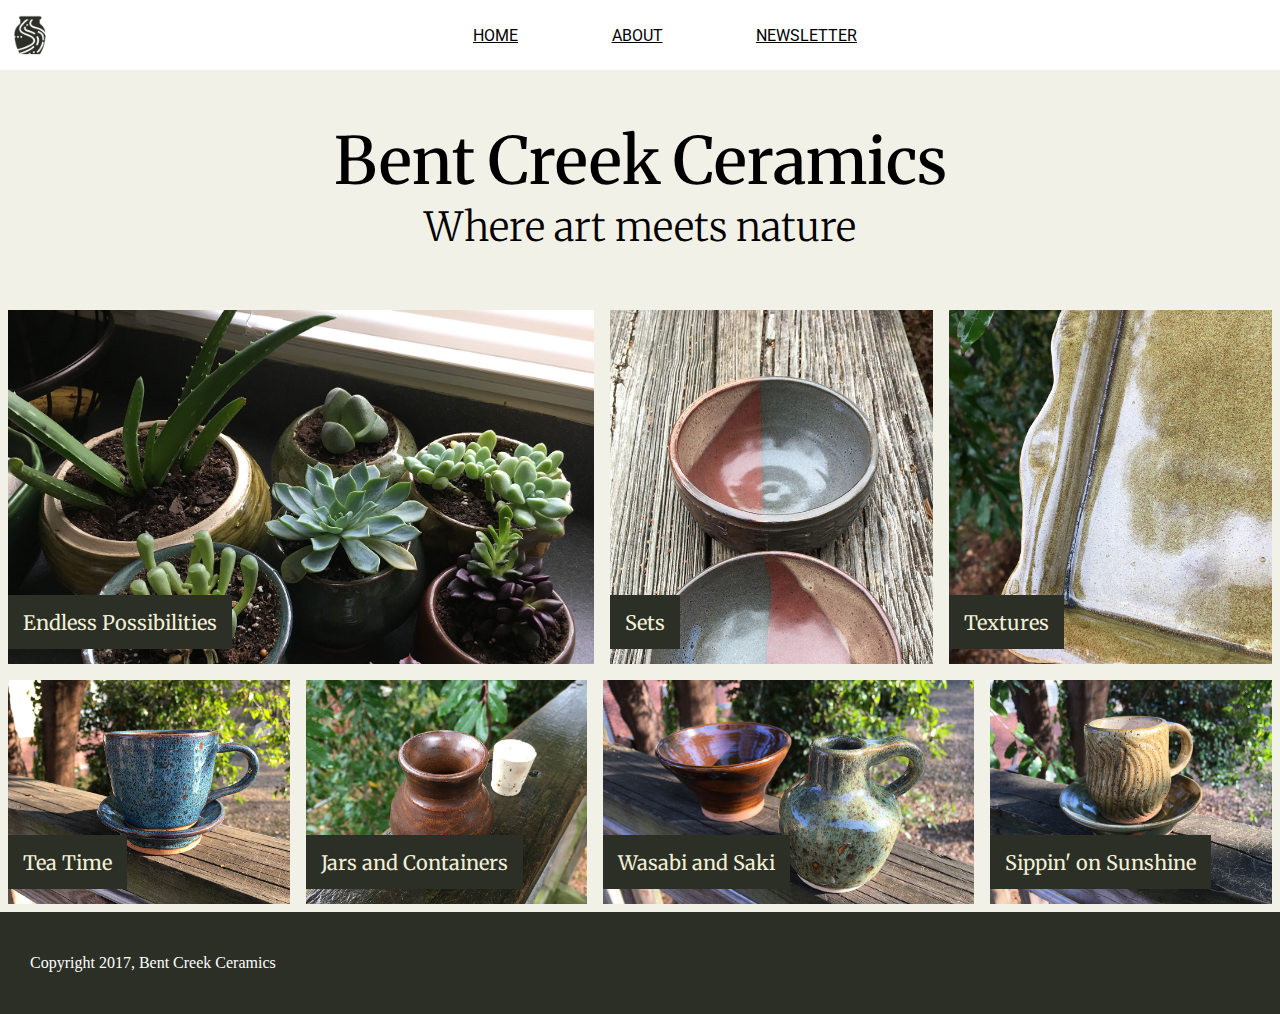
<file: index.html>
<!DOCTYPE html>
<html>
  <head>
    <meta charset="utf-8">
    <link href="https://fonts.googleapis.com/css?family=Merriweather:300,300i,400,400i,700|Roboto:300,300i,400,400i" rel="stylesheet">
    <link rel="stylesheet" href="styles.css">
    <title>Bent Creek Ceramics</title>
  </head>
  <body>

    <nav>
      <div class="logo"></div>
      <ul class="nav-row">
        <li class="nav-item"><a href="#">Home</a></li>
        <li class="nav-item"><a href="about/index.html">About</a></li>
        <li class="nav-item"><a href="newsletter/index.html">Newsletter</a></li>
      </ul>
    </nav>

    <main>
        <div class="welcome-text">
          <p class="large-welcome">Bent Creek Ceramics</p>
          <p class="small-welcome">Where art meets nature</p>
        </div>
        <ul class="home-images">
            <li class="title endless"><a href="#">Endless Possibilities</a></li>
            <li class="title sets"><a href="#">Sets</a></li>
            <li class="title textures"><a href="#">Textures</a></li>
        </ul>
        <ul class="home-images-2">
            <li class="title tea"><a href="#">Tea Time</a></li>
            <li class="title jars"><a href="#">Jars and Containers</a></li>
            <li class="title wasabi"><a href="#">Wasabi and Saki</a></li>
            <li class="title sunshine"><a href="#">Sippin' on Sunshine</a></li>
        </ul>
    </main>

    <footer>
      <span>Copyright 2017, Bent Creek Ceramics</span>
    </footer>

  </body>
</html>
</file>
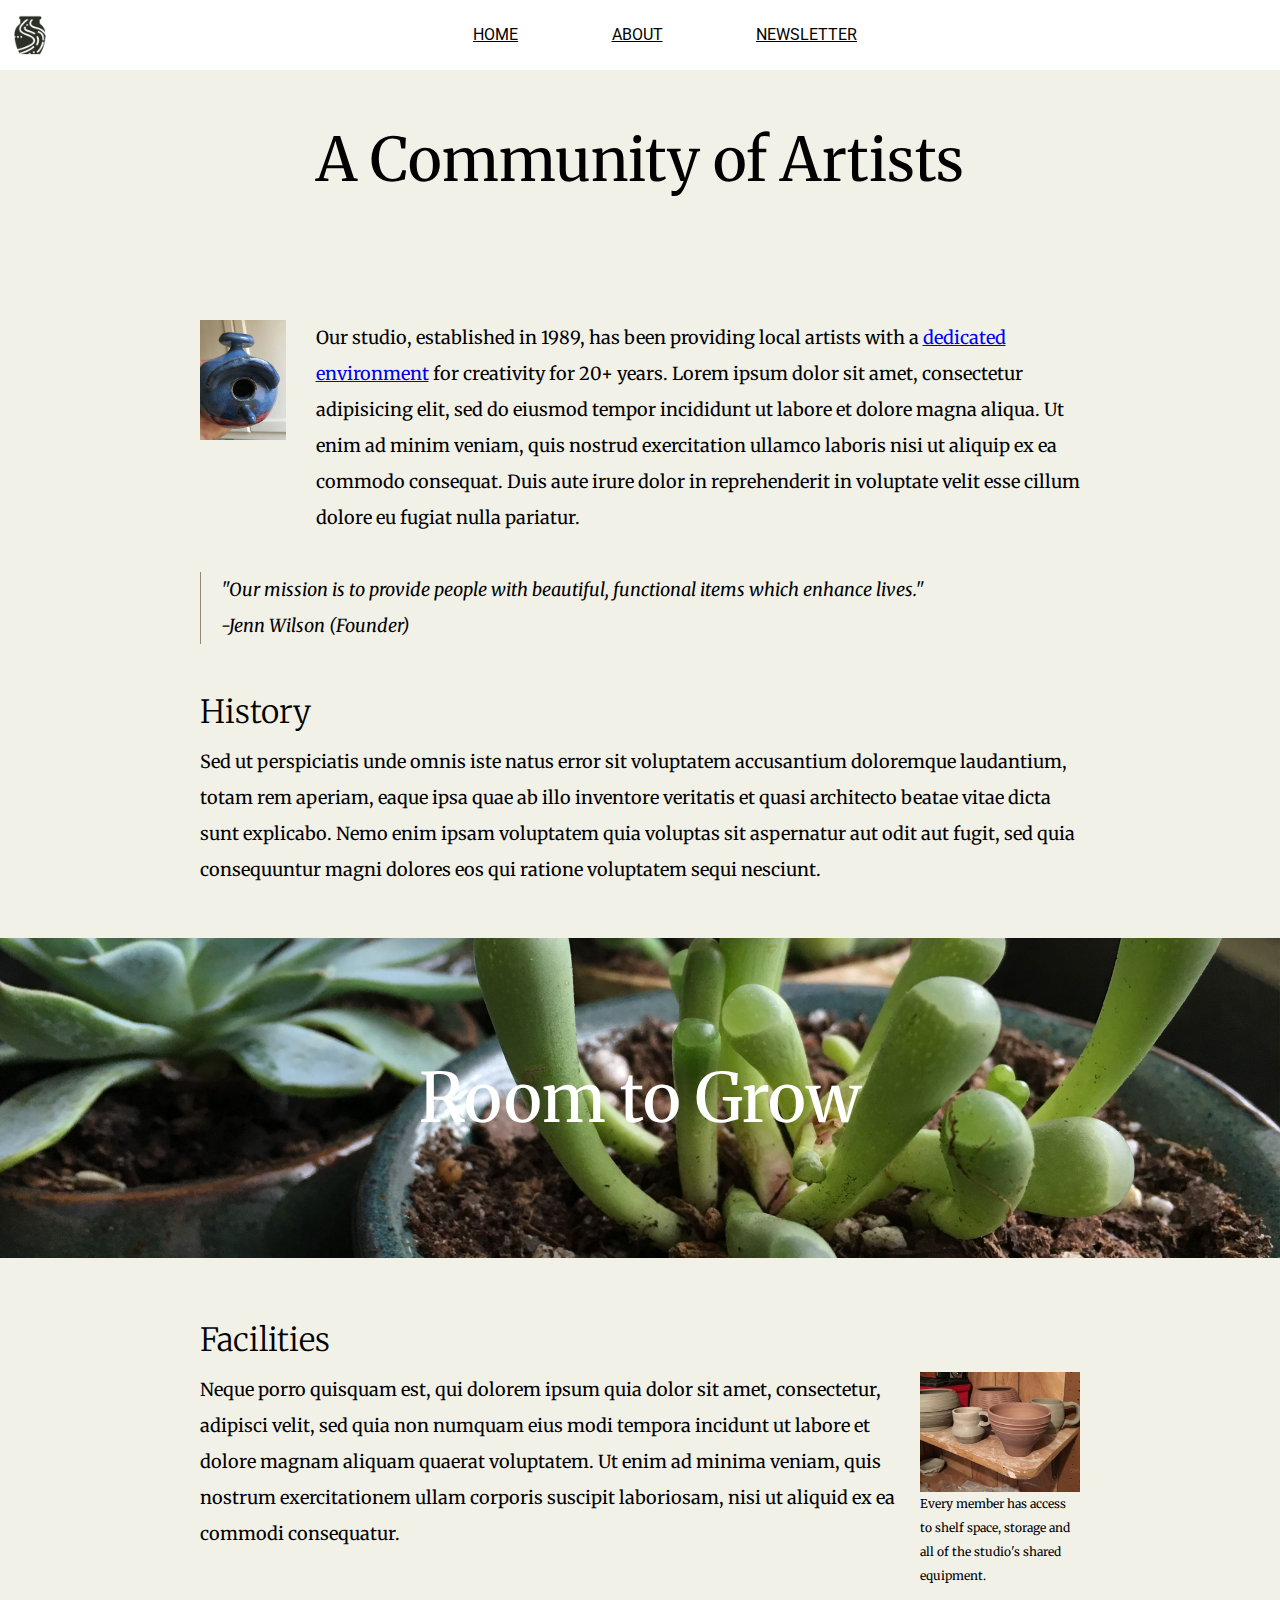
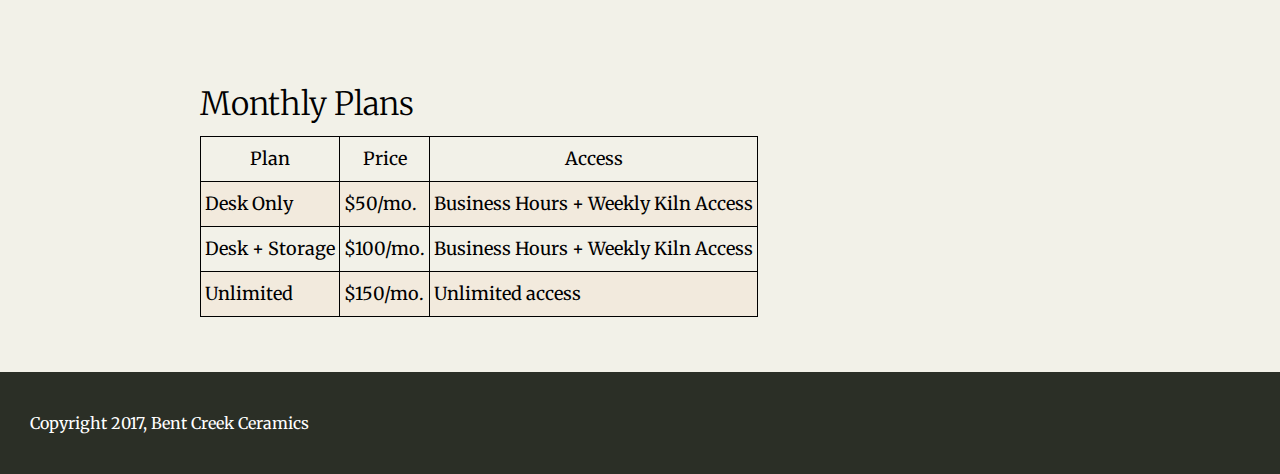
<file: about/index.html>
<!DOCTYPE html>
<html>
  <head>
    <meta charset="utf-8">
    <link href="https://fonts.googleapis.com/css?family=Merriweather:300,300i,400,400i,700|Roboto:300,300i,400,400i" rel="stylesheet">
    <link rel="stylesheet" href="styles.css">
    <title>About</title>
  </head>
  <body>

    <nav>
      <div class="logo"></div>
      <ul class="nav-row">
        <li class="nav-item"><a href="../index.html">Home</a></li>
        <li class="nav-item"><a href="#">About</a></li>
        <li class="nav-item"><a href="../newsletter/index.html">Newsletter</a></li>
      </ul>
    </nav>

    <main>
      <div class="heading-text">
        <p>A Community of Artists</p>
      </div>
      <div class="top-text">
        <div class="par-1">
          <div class="par-1-image"></div>
          <span>Our studio, established in 1989, has been providing local artists with a <a href="#facilities">dedicated environment</a> for creativity for 20+ years. Lorem ipsum dolor sit amet, consectetur adipisicing elit, sed do eiusmod tempor incididunt ut labore et dolore magna aliqua. Ut enim ad minim veniam, quis nostrud exercitation ullamco laboris nisi ut aliquip ex ea commodo consequat. Duis aute irure dolor in reprehenderit in voluptate velit esse cillum dolore eu fugiat nulla pariatur.</span>
        </div>
        <br>
        <div class="quote">
          <blockquote>
            "Our mission is to provide people with beautiful, functional items which enhance lives."<br>
            -Jenn Wilson (Founder)
          </blockquote>
        </div>
        <br>
        <p class="main-text">History</p>
        <div class="history">
          <p>Sed ut perspiciatis unde omnis iste natus error sit voluptatem accusantium doloremque laudantium, totam rem aperiam, eaque ipsa quae ab illo inventore veritatis et quasi architecto beatae vitae dicta sunt explicabo. Nemo enim ipsam voluptatem quia voluptas sit aspernatur aut odit aut fugit, sed quia consequuntur magni dolores eos qui ratione voluptatem sequi nesciunt.</p>
        </div>
      </div>

      <div class="banner">
        <p>Room to Grow</p>
      </div>

      <div class="bottom-text">
        <p class="main-text">Facilities</p>
        <div class="facilities" id="facilities">
          <p>Neque porro quisquam est, qui dolorem ipsum quia dolor sit amet, consectetur, adipisci velit, sed quia non numquam eius modi tempora incidunt ut labore et dolore magnam aliquam quaerat voluptatem. Ut enim ad minima veniam, quis nostrum exercitationem ullam corporis suscipit laboriosam, nisi ut aliquid ex ea commodi consequatur.</p>
          <aside>
            <div class="aside-image"></div>
            <p>Every member has access to shelf space, storage and all of the studio's shared equipment.</p>
          </aside>
        </div>
        <p class="main-text">Monthly Plans</p>
        <div class="monthly-plans">
          <table>
            <thead>
              <tr>
                <td>Plan</td>
                <td>Price</td>
                <td>Access</td>
              </tr>
            </thead>
            <tbody>
              <tr>
                <td>Desk Only</td>
                <td>$50/mo.</td>
                <td>Business Hours + Weekly Kiln Access</td>
              </tr>
              <tr>
                <td>Desk + Storage</td>
                <td>$100/mo.</td>
                <td>Business Hours + Weekly Kiln Access</td>
              </tr>
              <tr>
                <td>Unlimited</td>
                <td>$150/mo.</td>
                <td>Unlimited access</td>
              </tr>
            </tbody>
          </table>
        </div>
      </div>
    </main>

    <footer>
      <span>Copyright 2017, Bent Creek Ceramics</span>
    </footer>
  </body>
</html>
</file>
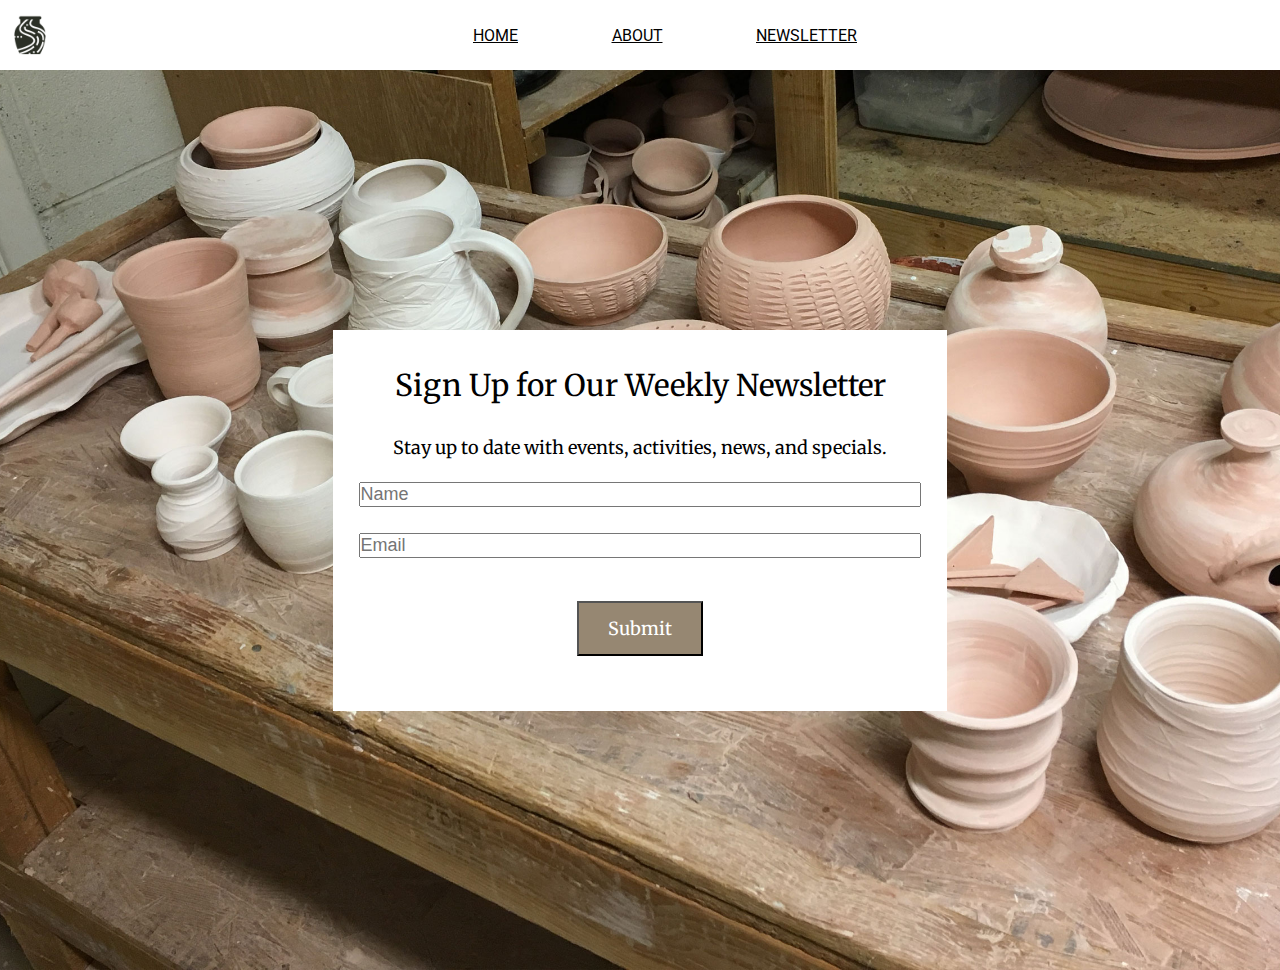
<file: newsletter/index.html>
<!DOCTYPE html>
<html>
  <head>
    <meta charset="utf-8">
    <link href="https://fonts.googleapis.com/css?family=Merriweather:300,300i,400,400i,700|Roboto:300,300i,400,400i" rel="stylesheet">
    <link rel="stylesheet" href="styles.css">
    <title>Newsletter</title>
  </head>
  <body>

    <nav>
      <div class="logo"></div>
      <ul class="nav-row">
        <li class="nav-item"><a href="../index.html">Home</a></li>
        <li class="nav-item"><a href="../about/index.html">About</a></li>
        <li class="nav-item"><a href="#">Newsletter</a></li>
      </ul>
    </nav>

    <main>
      <div class="sign-up-box">
        <div class="sign-up-heading">
          <p class="large-sign">Sign Up for Our Weekly Newsletter</p>
          <p class="small-sign">Stay up to date with events, activities, news, and specials.</p>
        </div>
        <div class="input-fields">
          <input type="text" name="name" value="" placeholder="Name">
          <input type="email" name="email" value="" placeholder="Email">
        </div>
        <div class="sign-up-button">
        <button type="button" name="submit" class="submit">Submit</button>
        </div>
      </div>
    </main>

  </body>
</html>
</file>
<file: styles.css>
*{
  box-sizing: border-box;
  margin: 0;
  padding: 0;
}

body{
  background-color: #F2F1E8
}

nav{
  background-color: white;
  height: 70px;
  width: 100%;
  position: sticky;
  display: flex;
  flex-wrap: wrap;
}

main{
  font-family: 'Merriweather';
}

.logo{
  background-image: url('images/bent-creek-logo.png');
  background-size: cover;
  background-color: white;
  display: inline-block;
  height: 40px;
  width: 40px;
  margin-top: 15px;
  margin-left: 10px;
}
.nav-row{

  list-style: none;
  display: flex;
  flex-wrap: wrap;
  justify-content: space-between;
  align-items: center;
  width: 370px;
  margin: 0 auto;
  width: 30%;
}

.nav-item{
  text-transform: uppercase;
  font-family: 'Roboto';
}

.nav-item a{
  color: black;
}

.welcome-text{
  text-align: center;
  flex-direction: column;
  display: flex;
  flex-wrap: wrap;
  justify-content: center;
  align-items: center;
  margin-top: 50px;
  margin-bottom: 50px;
}

.large-welcome{
  font-size: 65px;
  font-weight: 500;
}

.small-welcome{
  font-size: 40px;
  font-weight: lighter;
}

.home-images{
  display: flex;
  flex-wrap: wrap;
  justify-content: space-around;
  height: 370px;
}

.home-images-2{
  display: flex;
  flex-wrap: wrap;
  justify-content: space-around;
  height: 240px;
}

ul{
  list-style: none;
}

.title{
  margin: 8px;
  display: flex;
  align-items: flex-end;
}

.title a{
  color: #F2EFD7;
  background-color: #2B2F26;
  font-size: 20px;
  text-align: center;
  display: inline-flex;
  align-items: center;
  text-decoration: none;
  padding: 15px;
  height: 54px;
  margin-bottom: 15px;
}

.endless{
  background-image: url("images/product-1.jpg");
  background-size: cover;
  flex: 3 1 15%;
}

.sets{
  background-image: url("images/product-2.jpg");
  background-size: cover;
  flex: 1 1 15%;
}

.textures{
  background-image: url("images/product-3.jpg");
  background-size: cover;
  flex: 1 1 15%;
}

.tea{
  background-image: url("images/product-4.jpg");
  background-size: cover;
  flex: 1 1 15%;
}

.jars{
  background-image: url("images/product-5.jpg");
  background-size: cover;
  flex: 1 1 15%;
}

.wasabi{
  background-image: url("images/product-6.jpg");
  background-size: cover;
  flex: 2 1 15%;
}

.sunshine{
  background-image: url("images/product-7.jpg");
  background-size: cover;
  flex: 1 1 15%;
}

footer{
  display: flex;
  align-items: center;
  height: 102px;
  background-color: #2B2F26
}

footer span{
  margin-left: 30px;
  color: white;
}
</file>
<file: about/styles.css>
*{
  box-sizing: border-box;
  border-collapse: collapse;
  margin: 0;
  padding: 0;
}

body{
  background-color: #F2F1E8;
  line-height: 2;
}

nav{
  background-color: white;
  height: 70px;
  width: 100%;
  padding: 0;
  position: fixed;
  z-index: 2;
  display: flex;
  flex-wrap: wrap;
}

main{
  padding-top: 100px;
  font-family: "Merriweather";
  font-size: 18px;
  display: flex;
  flex-direction: column;
}

.logo{
  background-image: url('../images/bent-creek-logo.png');
  background-size: cover;
  background-color: white;
  display: inline-block;
  height: 40px;
  width: 40px;
  margin-top: 15px;
  margin-left: 10px;
}
.nav-row{

  list-style: none;
  display: flex;
  flex-wrap: wrap;
  justify-content: space-between;
  align-items: center;
  width: 370px;
  margin: 0 auto;
  width: 30%;
}

.nav-item{
  text-transform: uppercase;
  font-family: 'Roboto';
}

.nav-item a{
  color: black;
}

.heading-text{
  text-align: center;
  color: black;
  font-size: 60px;
}

.top-text{
  display: flex;
  flex-direction: column;
  justify-content: center;
  align-items: flex-start;
  padding-top: 100px;
  padding-left: 200px;
  padding-right: 200px;
}

.main-text{
  font-size: 32px;
  font-weight: lighter;
}

.par-1{
  display: flex;
  flex-direction: row;
}

.par-1-image{
  background-image: url('../images/birdhouse.jpg');
  background-size: cover;
  background-position: center;
  float: left;
  height: 120px;
  width: 160px;
  flex: 3 1 50%;
  margin-right: 30px;
}

.quote{
  font-style: italic;
  border-left: 1px #968773 solid;
  padding-left: 20px;
}

.banner{
  display: flex;
  justify-content: center;
  align-items: center;
  background-image: url('../images/background-3.jpg');
  height: 320px;
  width: 100%;
  color: white;
  margin-top: 50px;
  margin-bottom: 50px;
  font-size: 68px;
  background-position: center;
  background-size: cover;
}

.bottom-text{
  display: flex;
  flex-direction: column;
  justify-content: center;
  align-items: flex-start;
  padding-left: 200px;
  padding-right: 200px;
}

.facilities{
  display: flex;
  height: 300px;
}

.aside-image{
  background-image: url('../images/background-1.jpg');
  background-position: center;
  background-size: cover;
  height: 120px;
  width: 160px;
}

aside{
  font-size: 12px;
}

table{
  border: 1px solid black;
  margin-bottom: 55px;
}

thead{
  text-align: center;
}

td{
  border: 1px solid black;
  padding: 4px;
}

tbody tr:nth-child(odd){
  background-color: #F2EADD;
}

footer{
  display: flex;
  align-items: center;
  height: 102px;
  background-color: #2B2F26;
  font-family: "Merriweather";
}

footer span{
  margin-left: 30px;
  color: white;
}
</file>
<file: newsletter/styles.css>
*{
  box-sizing: border-box;
  margin: 0;
  padding: 0;
}

main{
  display: flex;
  justify-content: center;
  align-items: center;
  background-image: url("../images/background-2.jpg");
  background-size: cover;
  background-position: center;
  min-height: 100vh;
  font-family: 'Merriweather';
  line-height: 2;
}
nav{
  background-color: white;
  height: 70px;
  width: 100%;
  position: sticky;
  display: flex;
  flex-wrap: wrap;
}

.logo{
  background-image: url('../images/bent-creek-logo.png');
  background-size: cover;
  background-color: white;
  display: inline-block;
  height: 40px;
  width: 40px;
  margin-top: 15px;
  margin-left: 10px;
}
.nav-row{

  list-style: none;
  display: flex;
  flex-wrap: wrap;
  justify-content: space-between;
  align-items: center;
  width: 370px;
  margin: 0 auto;
  width: 30%;
}

.nav-item{
  text-transform: uppercase;
  font-family: 'Roboto';
}

.nav-item a{
  color: black;
}

.sign-up-box{
  display: flex;
  flex-direction: column;
  justify-content: center;
  align-items: center;
  background-color: white;
  height: 381px;
  width: 614px;
  padding: 2%;
}

.sign-up-heading{
  text-align: center;
}

.large-sign{
  font-size: 30px;
  margin-bottom: 15px;
}

.small-sign{
  font-size: 18px;
}

.sign-up-box div{
  flex: 1 1 25%;
}

.submit{
  background-color: #968772;
  font-family: 'Merriweather';
  margin-top: 25px;
  font-size: 18px;
  color: white;
  height: 55px;
  width: 126px;
}

.input-fields{
  display: flex;
  flex-direction: column;
  align-content: flex-start;
  width: 100%;
}

.input-fields input{
  margin-top: 16px;
  margin-bottom: 10px;
  font-size: 18px;
}
</file>
